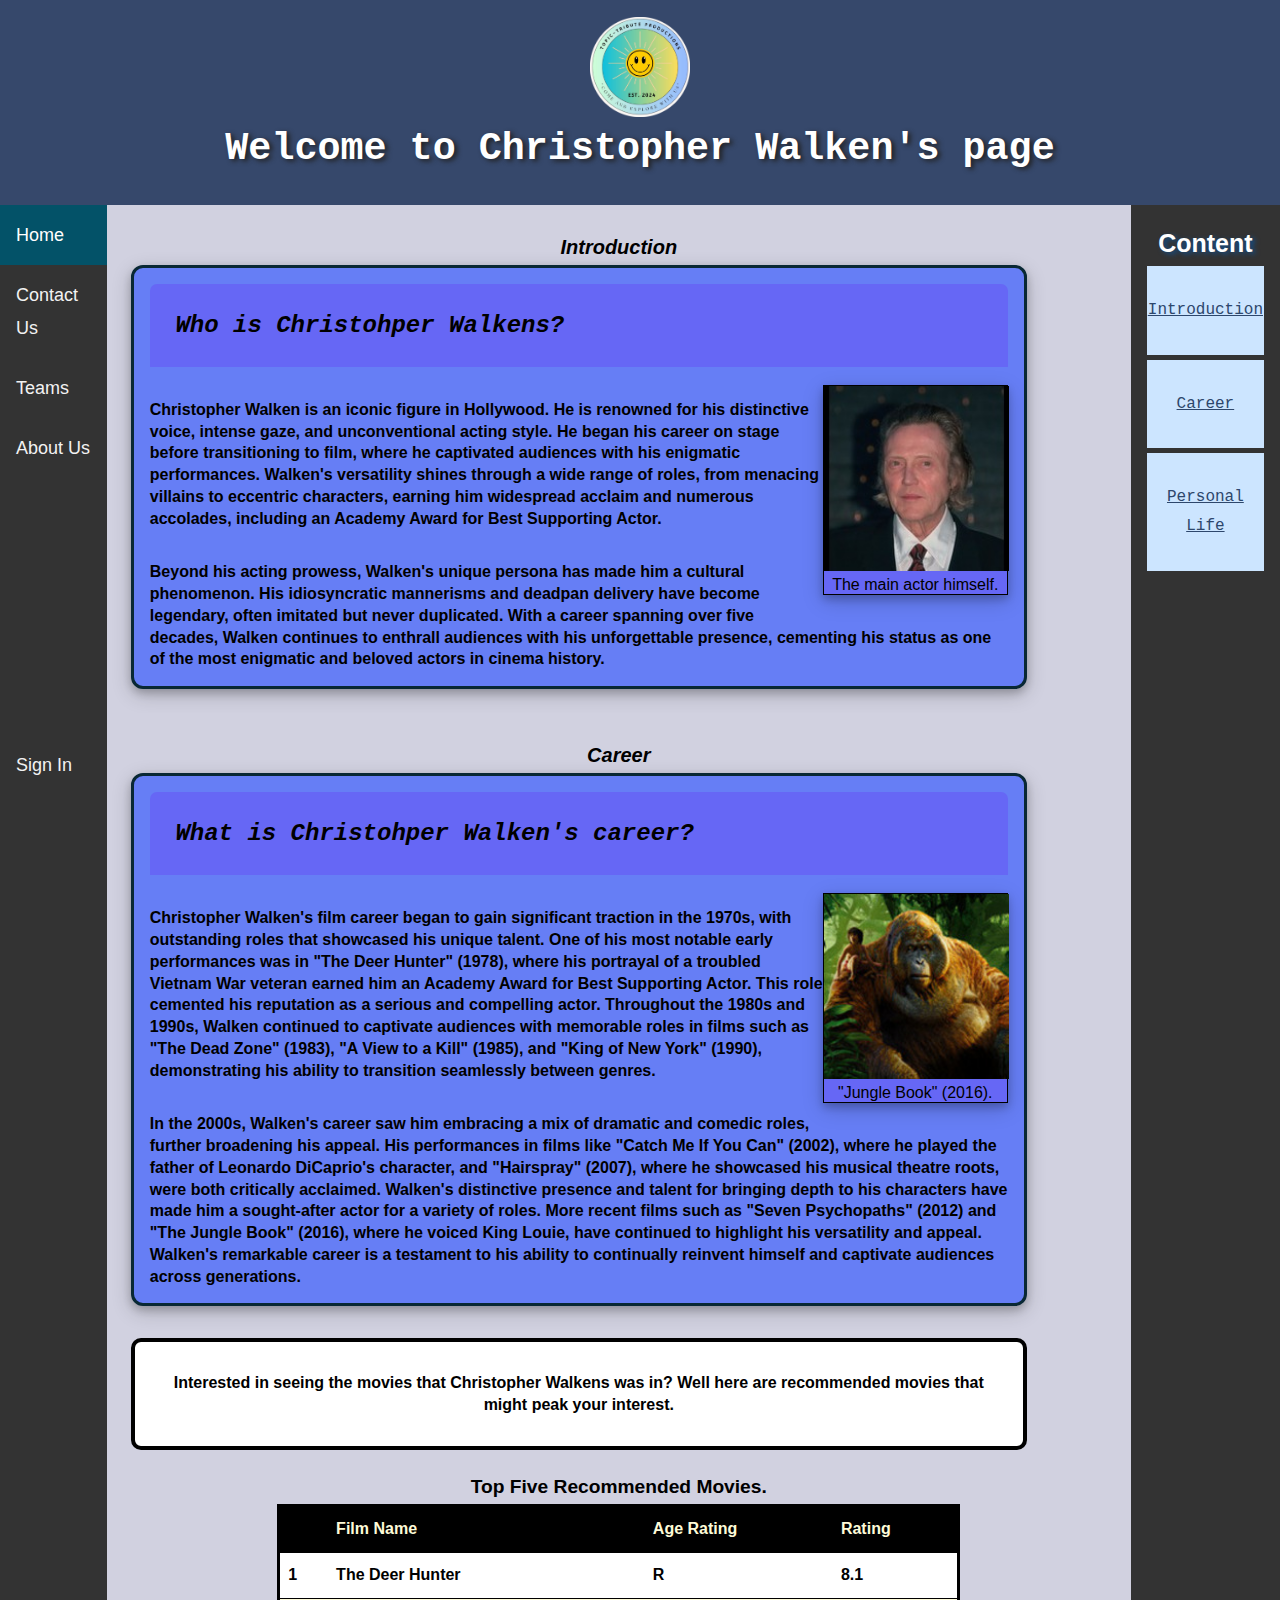
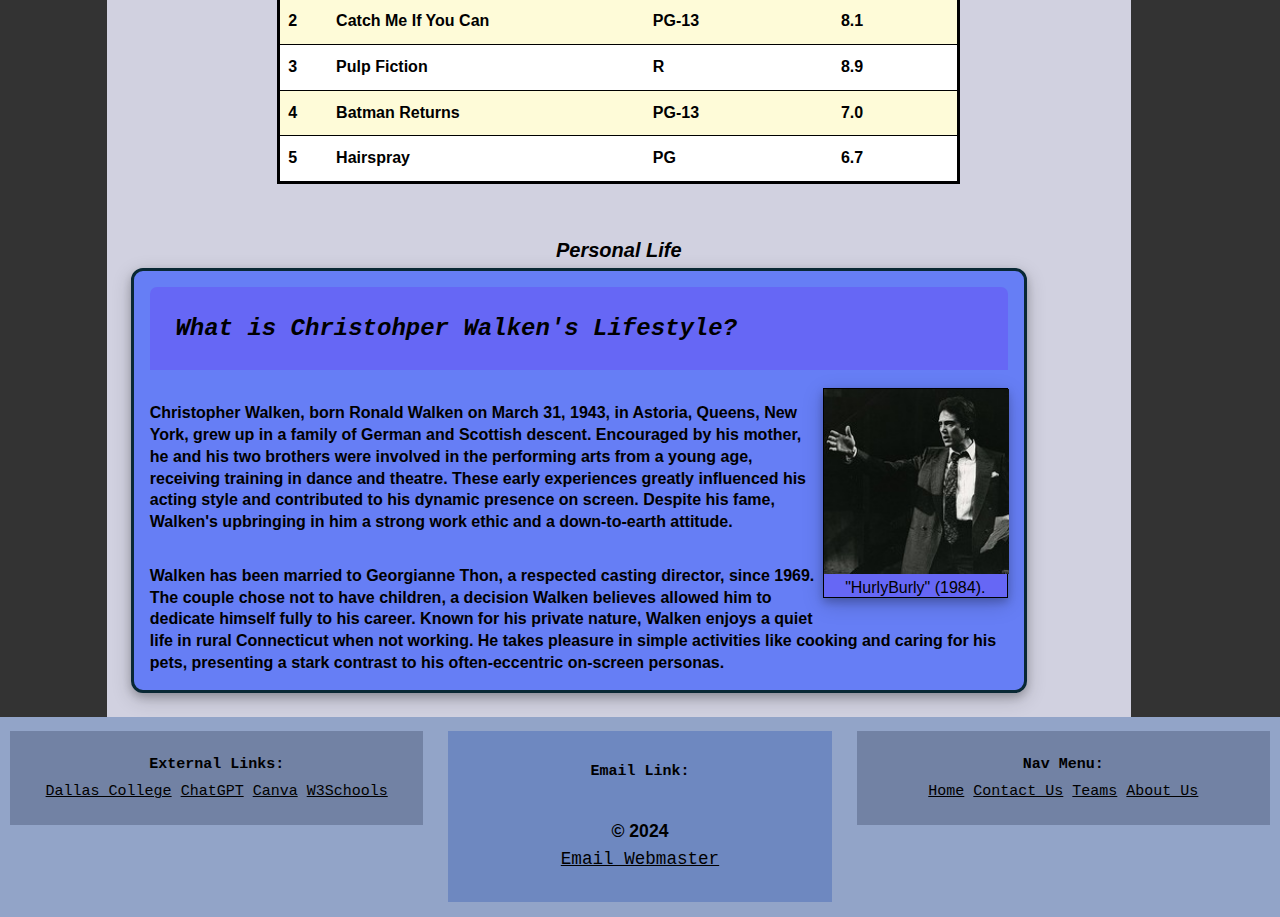
<file: index.html>
<!DOCTYPE html>
<html lang="en">

<head>
    <meta charset="UTF-8">
    <meta name="viewport" content="width=device-width, initial-scale=1.0">
    <title>Christopher Walken's Page</title>
    <link rel="stylesheet" href="css/style.css">
    <link rel="stylesheet" href="css/layout.css">
    <link rel="stylesheet" href="css/nav-menu.css">
    <link rel="apple-touch-icon" sizes="57x57" href="images/favicon/apple-icon-57x57.png">
    <link rel="apple-touch-icon" sizes="60x60" href="images/favicon/apple-icon-60x60.png">
    <link rel="apple-touch-icon" sizes="72x72" href="images/favicon/apple-icon-72x72.png">
    <link rel="apple-touch-icon" sizes="76x76" href="images/favicon/apple-icon-76x76.png">
    <link rel="apple-touch-icon" sizes="114x114" href="images/favicon/apple-icon-114x114.png">
    <link rel="apple-touch-icon" sizes="120x120" href="images/favicon/apple-icon-120x120.png">
    <link rel="apple-touch-icon" sizes="144x144" href="images/favicon/apple-icon-144x144.png">
    <link rel="apple-touch-icon" sizes="152x152" href="images/favicon/apple-icon-152x152.png">
    <link rel="apple-touch-icon" sizes="180x180" href="images/favicon/apple-icon-180x180.png">
    <link rel="icon" type="image/png" sizes="192x192" href="favicon/android-icon-192x192.png">
    <link rel="icon" type="image/png" sizes="32x32" href="images/favicon/favicon-32x32.png">
    <link rel="icon" type="image/png" sizes="96x96" href="images/favicon/favicon-96x96.png">
    <link rel="icon" type="image/png" sizes="16x16" href="images/favicon/favicon-16x16.png">
    <link rel="manifest" href="images/favicon/manifest.json">
    <meta name="msapplication-TileColor" content="#ffffff">
    <meta name="msapplication-TileImage" content="images/favicon/ms-icon-144x144.png">
    <meta name="theme-color" content="#ffffff">
</head>

<body class="grid-container">
    <header>
        <h1>Welcome to Christopher Walken's page</h1>
        <img src="images/Topic-Tribute-modified.png" alt="Website_Logo">
    </header>

    <nav class="topnav">
        <a class="active" href="index.html">Home</a>
        <a href="contact-us.html">Contact Us</a>
        <a href="team.html">Teams</a>
        <a href="about-us.html">About Us</a>
        <div class="sign-in">
            <a href="#">Sign In</a>
        </div>
    </nav>

    <aside>
        <h2 class="content">Content</h2>
        <ul class="contents-list">
        <li><a href="#Introduction">Introduction</a></li>
            <li><a href="#Career">Career</a></li>
            <li><a href="#Personal_Life">Personal Life</a></li>
        </ul>
    </aside>

    <main class="main">
        <section id="Introduction">
            <h3><em>Introduction</em></h3>
            <article>
                <h4><em>Who is Christohper Walkens?</em></h4>
                <figure class="thumbnail">
                    <a href="images/Christopher_Walken_Intro-lg.jpg" target="_blank"><img
                            src="images/Christopher_Walken_Intro-thumb.jpg" alt="Christopher_Walken_Intro"></a>
                    <figcaption>The main actor himself.</figcaption>
                </figure>
                <p>
                    Christopher Walken is an iconic figure in Hollywood. He is renowned for his distinctive voice,
                    intense
                    gaze, and unconventional acting style. He began his career on stage before transitioning to film,
                    where
                    he captivated audiences with his enigmatic performances. Walken's versatility shines through a wide
                    range of roles, from menacing villains to eccentric characters, earning him widespread acclaim and
                    numerous accolades, including an Academy Award for Best Supporting Actor.
                </p>
                <p>
                    Beyond his acting prowess, Walken's unique persona has made him a cultural phenomenon. His
                    idiosyncratic
                    mannerisms and deadpan delivery have become legendary, often imitated but never duplicated. With a
                    career spanning over five decades, Walken continues to enthrall audiences with his unforgettable
                    presence, cementing his status as one of the most enigmatic and beloved actors in cinema history.
                </p>
            </article>
        </section>

        <section id="Career">
            <h3><em>Career</em></h3>
            <article>
                <h4><em>What is Christohper Walken's career?</em></h4>
                <figure class="thumbnail">
                    <a href="images/Christopher_Walkens_JB_Film-lg.jpg" target="_blank"><img
                            src="images/Christopher_Walkens_JB_Film-thumb.jpg" alt="Christopher_Walken_Film"></a>
                    <figcaption>"Jungle Book" (2016).</figcaption>
                </figure>
                <p>
                    Christopher Walken's film career began to gain significant traction in the 1970s, with outstanding
                    roles
                    that showcased his unique talent. One of his most notable early performances was in "The Deer
                    Hunter"
                    (1978), where his portrayal of a troubled Vietnam War veteran earned him an Academy Award for Best
                    Supporting Actor. This role cemented his reputation as a serious and compelling actor. Throughout
                    the
                    1980s and 1990s, Walken continued to captivate audiences with memorable roles in films such as "The
                    Dead
                    Zone" (1983), "A View to a Kill" (1985), and "King of New York" (1990), demonstrating his ability to
                    transition seamlessly between genres.
                </p>
                <p>
                    In the 2000s, Walken's career saw him embracing a mix of dramatic and comedic roles, further
                    broadening
                    his appeal. His performances in films like "Catch Me If You Can" (2002), where he played the father
                    of
                    Leonardo DiCaprio's character, and "Hairspray" (2007), where he showcased his musical theatre roots,
                    were both critically acclaimed. Walken's distinctive presence and talent for bringing depth to his
                    characters have made him a sought-after actor for a variety of roles. More recent films such as
                    "Seven
                    Psychopaths" (2012) and "The Jungle Book" (2016), where he voiced King Louie, have continued to
                    highlight his versatility and appeal. Walken's remarkable career is a testament to his ability to
                    continually reinvent himself and captivate audiences across generations.
                </p>
            </article>

            <p class="tp">Interested in seeing the movies that Christopher Walkens was in? Well here are recommended
                movies that might peak your interest.</p>
            <table>
                <caption>Top Five Recommended Movies.</caption>
                <thead>
                    <tr>
                        <td>&nbsp;</td>
                        <th scope="col" abbr="Film Name" id="col1">Film Name</th>
                        <th scope="col" abbr="Age Rating" id="col2">Age Rating</th>
                        <th scope="col" abbr="Rating" id="col3">Rating</th>
                    </tr>
                </thead>
                <tbody>
                    <tr>
                        <th scope="row">1</th>
                        <td headers="col1">The Deer Hunter</td>
                        <td headers="col2">R</td>
                        <td headers="col3">8.1</td>
                    </tr>
                    <tr>
                        <th scope="row">2</th>
                        <td headers="col1">Catch Me If You Can</td>
                        <td headers="col2">PG-13</td>
                        <td headers="col3">8.1</td>
                    </tr>
                    <tr>
                        <th scope="row">3</th>
                        <td headers="col1">Pulp Fiction</td>
                        <td headers="col2">R</td>
                        <td headers="col3">8.9</td>
                    </tr>
                    <tr>
                        <th scope="row">4</th>
                        <td headers="col1">Batman Returns</td>
                        <td headers="col2">PG-13</td>
                        <td headers="col3">7.0</td>
                    </tr>
                    <tr>
                        <th scope="row">5</th>
                        <td headers="col1">Hairspray</td>
                        <td headers="col2">PG</td>
                        <td headers="col3">6.7</td>
                    </tr>
                </tbody>
            </table>
        </section>

        <section id="Personal_Life">
            <h3><em>Personal Life</em></h3>
            <article>
                <h4><em>What is Christohper Walken's Lifestyle?</em></h4>
                <figure class="thumbnail">
                    <a href="images/Christopher_Walken_Stageplay-lg.jpg" target="_blank"><img
                            src="images/Christopher_Walken_Stageplay-thumb.jpg" alt="Christopher_Walken_Stageplay"></a>
                    <figcaption>"HurlyBurly" (1984).</figcaption>
                </figure>
                <p>
                    Christopher Walken, born Ronald Walken on March 31, 1943, in Astoria, Queens, New York, grew up in a
                    family of German and Scottish descent. Encouraged by his mother, he and his two brothers were
                    involved
                    in the performing arts from a young age, receiving training in dance and theatre. These early
                    experiences greatly influenced his acting style and contributed to his dynamic presence on screen.
                    Despite his fame, Walken's upbringing in him a strong work ethic and a down-to-earth attitude.
                </p>
                <p>
                    Walken has been married to Georgianne Thon, a respected casting director, since 1969. The couple
                    chose
                    not to have children, a decision Walken believes allowed him to dedicate himself fully to his
                    career.
                    Known for his private nature, Walken enjoys a quiet life in rural Connecticut when not working. He
                    takes
                    pleasure in simple activities like cooking and caring for his pets, presenting a stark contrast to
                    his
                    often-eccentric on-screen personas.
                </p>
            </article>
        </section>
    </main>

    <footer class="footer-grid">
        <section class="gridfoot-column"> 
            <h5>External Links:</h5>
            <a href="https://www.dallascollege.edu/about/nlc/pages/default.aspx">Dallas College</a>
            <a href="https://openai.com/chatgpt/">ChatGPT</a>
            <a href="https://www.canva.com/">Canva</a>
            <a href="https://www.w3schools.com/">W3Schools</a>
        </section>
        <section class="gridfoot-center" >
            <h5>Email Link:</h5>
            <p><strong>&copy; 2024 </strong></p>
            <a href="mailto:e3659260@student.dcccd.edu">Email Webmaster</a>
        </section>
        <section class="gridfoot-column">
            <h5>Nav Menu:</h5>
            <a href="index.html">Home</a>
            <a href="contact-us.html">Contact Us</a>
            <a href="team.html">Teams</a>
            <a href="about-us.html">About Us</a>
        </section>
    </footer>
</body>
</html>
</file>
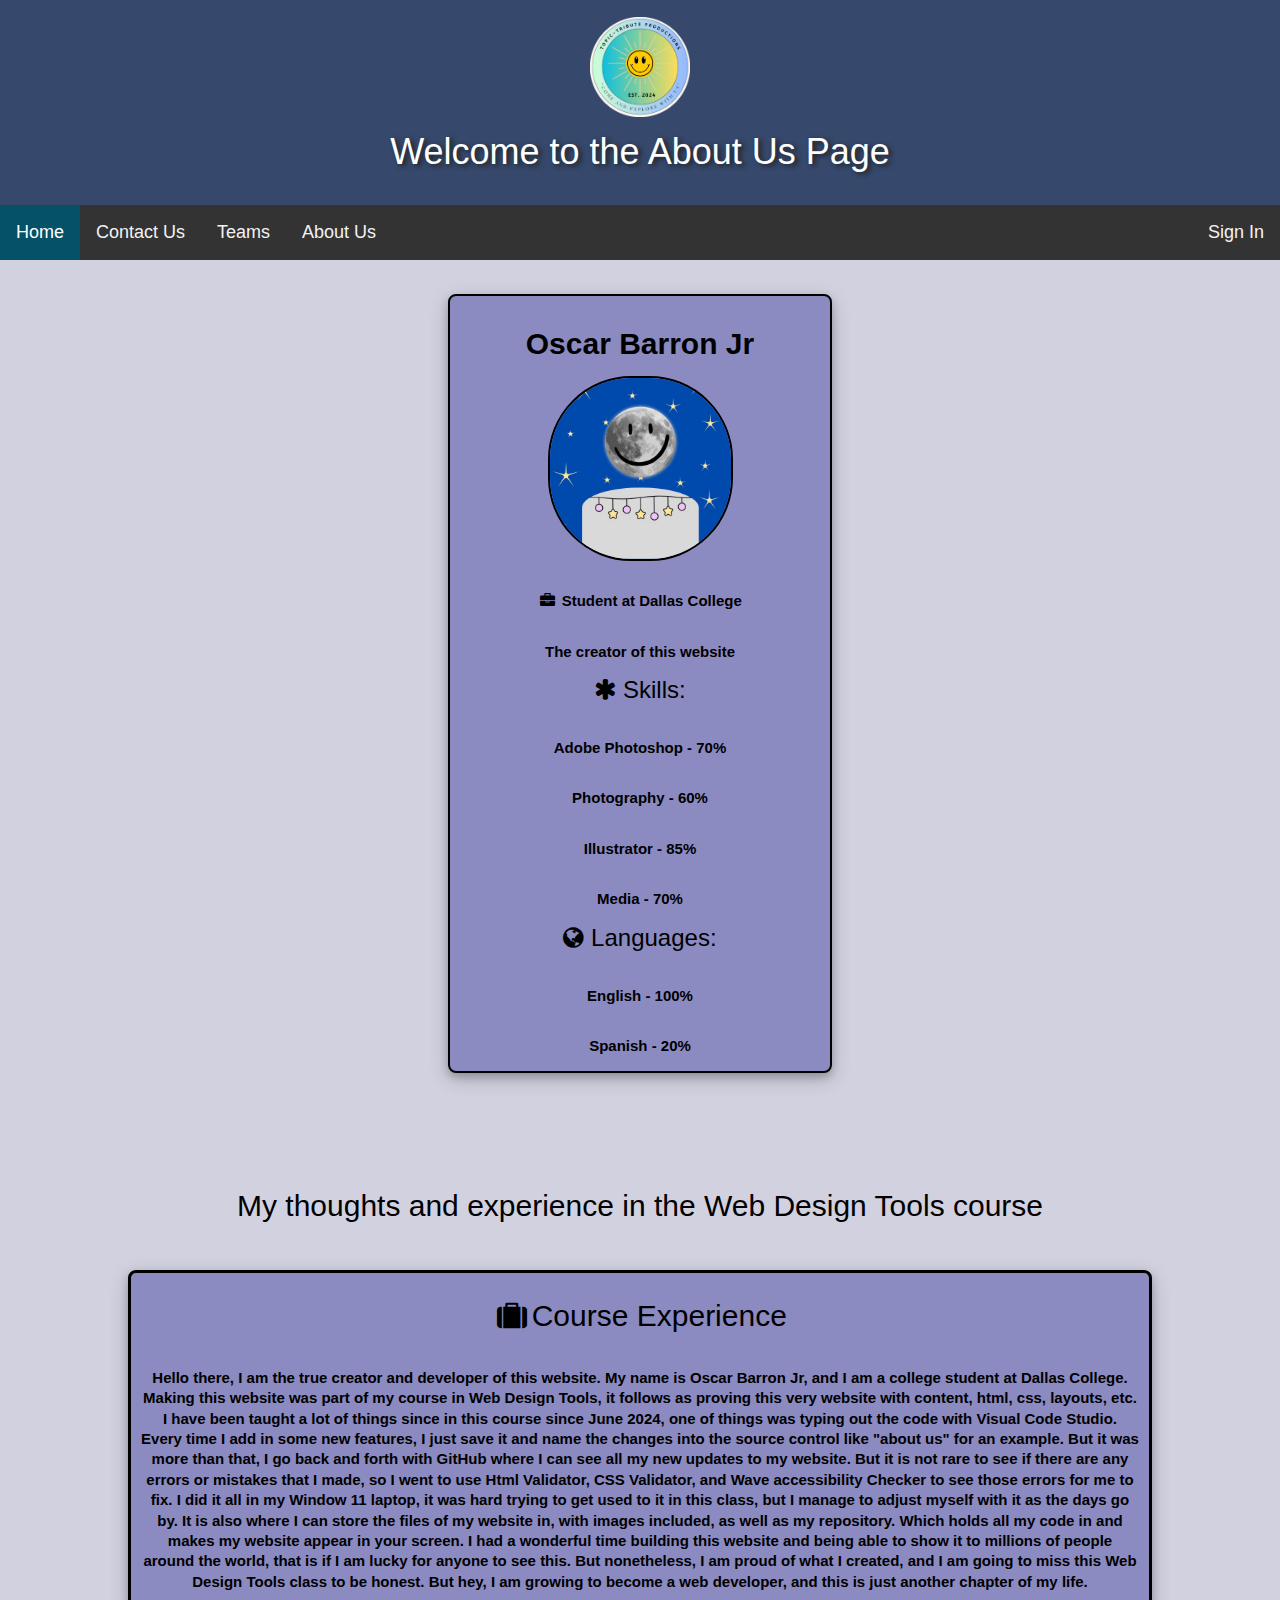
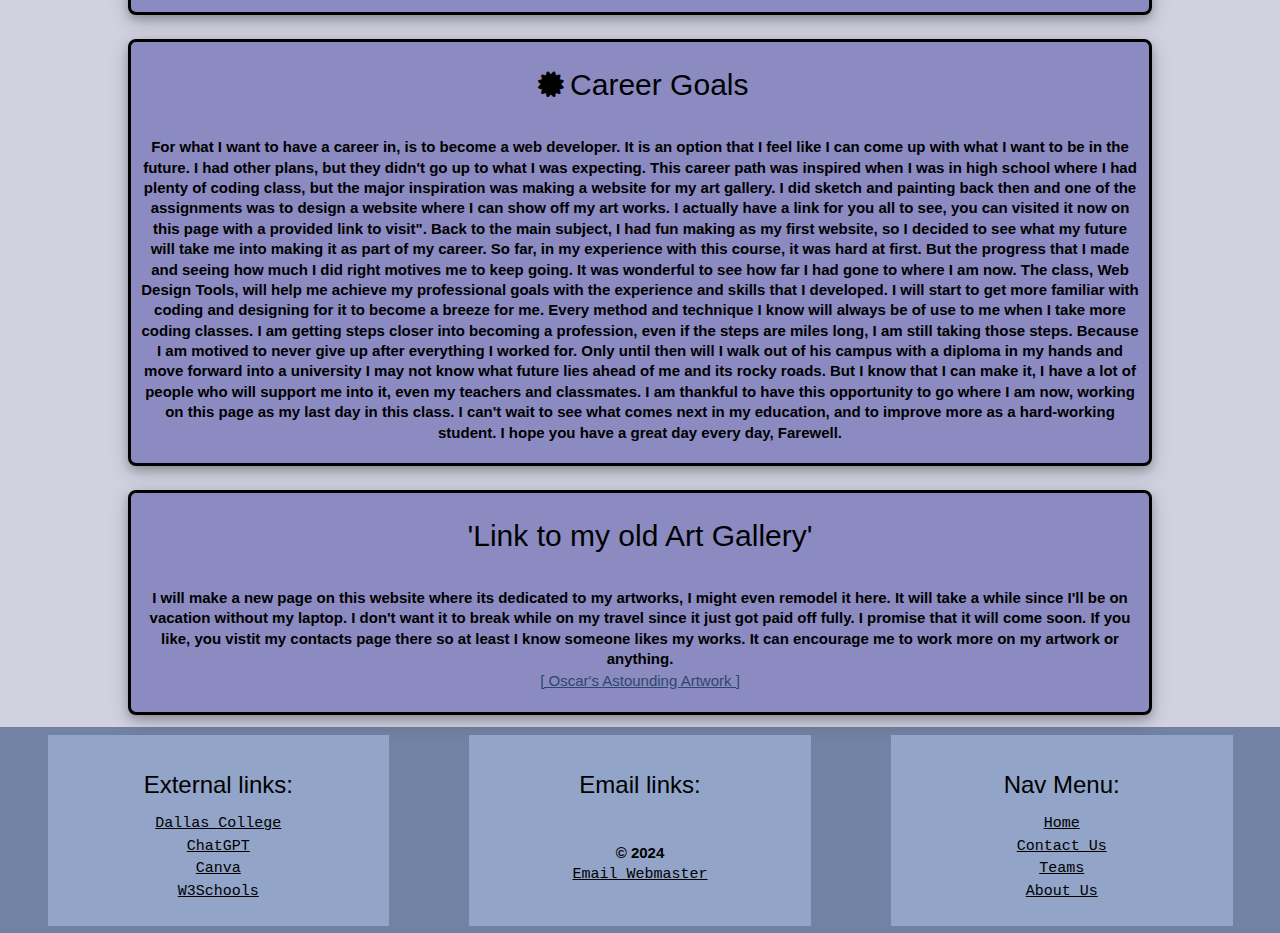
<file: about-us.html>
<!DOCTYPE html>  
<html lang="en">  
<head>  
<meta charset="UTF-8">  
<meta name="viewport" content="width=device-width, initial-scale=1.0">  
<title>About Us Page</title>  
<link rel="stylesheet" href="css/style.css">  
<link rel="stylesheet" href="css/layout.css">  
<link rel="stylesheet" href="css/nav-menu.css"> 
<link rel="stylesheet" href="https://www.w3schools.com/w3css/4/w3.css">  
<link rel='stylesheet' href='https://fonts.googleapis.com/css?family=Roboto'> 
<link rel="stylesheet" href="https://cdnjs.cloudflare.com/ajax/libs/font-awesome/4.7.0/css/font-awesome.min.css">  
<link rel="apple-touch-icon" sizes="57x57" href="images/favicon/apple-icon-57x57.png">  
<link rel="apple-touch-icon" sizes="60x60" href="images/favicon/apple-icon-60x60.png">  
<link rel="apple-touch-icon" sizes="72x72" href="images/favicon/apple-icon-72x72.png">  
<link rel="apple-touch-icon" sizes="76x76" href="images/favicon/apple-icon-76x76.png">  
<link rel="apple-touch-icon" sizes="114x114" href="images/favicon/apple-icon-114x114.png">  
<link rel="apple-touch-icon" sizes="120x120" href="images/favicon/apple-icon-120x120.png">  
<link rel="apple-touch-icon" sizes="144x144" href="images/favicon/apple-icon-144x144.png">  
<link rel="apple-touch-icon" sizes="152x152" href="images/favicon/apple-icon-152x152.png">  
<link rel="apple-touch-icon" sizes="180x180" href="images/favicon/apple-icon-180x180.png">  
<link rel="icon" type="image/png" sizes="192x192"  href="favicon/android-icon-192x192.png">  
<link rel="icon" type="image/png" sizes="32x32" href="images/favicon/favicon-32x32.png">  
<link rel="icon" type="image/png" sizes="96x96" href="images/favicon/favicon-96x96.png">  
<link rel="icon" type="image/png" sizes="16x16" href="images/favicon/favicon-16x16.png">  
<link rel="manifest" href="images/favicon/manifest.json">  
<meta name="msapplication-TileColor" content="#ffffff">  
<meta name="msapplication-TileImage" content="images/favicon/ms-icon-144x144.png">  
<meta name="theme-color" content="#ffffff">  
</head>  
<body>   

<header class="header">   
 <h1>Welcome to the About Us Page</h1>   
 <img src="images/Topic-Tribute-modified.png" alt="Website_Logo">   
</header>  

<nav class="sec-topnav">   
 <a class="active" href="index.html">Home</a>   
 <a href="contact-us.html">Contact Us</a>   
 <a href="team.html">Teams</a>   
 <a href="about-us.html">About Us</a>   
 <div class="sec-sign-in">   
 <a href="#">Sign In</a>   
 </div>       
</nav>   

<main class="secmain">
    <section class="team-gallery">
        <figure class="team-member about-me">
            <h2>Oscar Barron Jr</h2>
            <img src="images/au-user-profile.jpg" alt="UserProfile">
            <figcaption>
                <p><i class="fa fa-briefcase fa-fw"></i> Student at Dallas College</p>  
                <p>The creator of this website</p>
                <h3><i class="fa fa-asterisk icon"></i> Skills:</h3>  
                <p>Adobe Photoshop - 70%</p>  
                <p>Photography - 60%</p>  
                <p>Illustrator - 85%</p>  
                <p>Media - 70%</p>  
                <h3><i class="fa fa-globe icon"></i> Languages:</h3>  
                <p>English - 100%</p>  
                <p>Spanish - 20%</p>  
            </figcaption>
        </figure>
    </section>
    <section class="w3-container">
    <div class="header-container">    
    <h2>My thoughts and experience in the Web Design Tools course</h2> 
    </div>   
    <section class="about-column"> 
          <h2><i class="fa fa-suitcase fa-fw"></i>Course Experience</h2>  
            <p> 
              Hello there, I am the true creator and developer of this website. My name is Oscar Barron Jr, and I am a college student at Dallas College.  
              Making this website was part of my course in Web Design Tools, it follows as proving this very website with content, html, css, layouts, etc.   
              I have been taught a lot of things since in this course since June 2024, one of things was typing out the code with Visual Code Studio.   
              Every time I add in some new features, I just save it and name the changes into the source control like "about us" for an example.  
              But it was more than that, I go back and forth with GitHub where I can see all my new updates to my website.   
              But it is not rare to see if there are any errors or mistakes that I made, so I went to use Html Validator, CSS Validator, and Wave accessibility Checker to see those errors for me to fix.  
              I did it all in my Window 11 laptop, it was hard trying to get used to it in this class, but I manage to adjust myself with it as the days go by. It is also where I can store the files of my website in, with images included, as well as my repository.  
              Which holds all my code in and makes my website appear in your screen. I had a wonderful time building this website and being able to show it to millions of people around the world, that is if I am lucky for anyone to see this.   
              But nonetheless, I am proud of what I created, and I am going to miss this Web Design Tools class to be honest. But hey, I am growing to become a web developer, and this is just another chapter of my life.  
            </p>  
        </section>  
        <section class="about-column"> 
              <h2><i class="fa fa-certificate fa-fw"></i>Career Goals</h2>  
                <p>  
                 For what I want to have a career in, is to become a web developer. It is an option that I feel like I can come up with what I want to be in the future. I had other plans, but they didn't go up to what I was expecting.  
                 This career path was inspired when I was in high school where I had plenty of coding class, but the major inspiration was making a website for my art gallery. I did sketch and painting back then and one of the assignments was to design a website where I can show off my art works.  
                 I actually have a link for you all to see, you can visited it now on this page with a provided link to visit". Back to the main subject, I had fun making as my first website, so I decided to see what my future will take me into making it as part of my career.  
                 So far, in my experience with this course, it was hard at first. But the progress that I made and seeing how much I did right motives me to keep going. It was wonderful to see how far I had gone to where I am now.   
                 The class, Web Design Tools, will help me achieve my professional goals with the experience and skills that I developed. I will start to get more familiar with coding and designing for it to become a breeze for me. Every method and technique I know will always be of use to me when I take more coding classes.  
                 I am getting steps closer into becoming a profession, even if the steps are miles long, I am still taking those steps. Because I am motived to never give up after everything I worked for. Only until then will I walk out of his campus with a diploma in my hands and move forward into a university  
                 I may not know what future lies ahead of me and its rocky roads. But I know that I can make it, I have a lot of people who will support me into it, even my teachers and classmates. I am thankful to have this opportunity to go where I am now, working on this page as my last day in this class.  
                 I can't wait to see what comes next in my education, and to improve more as a hard-working student. I hope you have a great day every day, Farewell.        
                </p> 
        </section>  
        <section class="about-column"> 
            <h2>'Link to my old Art Gallery'</h2>  
            <p>  
               I will make a new page on this website where its dedicated to my artworks, I might even remodel it here. It will take a while since I'll be on vacation without my laptop. I don't want it to break while on my travel since it just got paid off fully.
               I promise that it will come soon. If you like, you vistit my contacts page there so at least I know someone likes my works. It can encourage me to work more on my artwork or anything. 
            </p> 
            <a href="https://oscarbarronjr8.wixsite.com/mysite/resume">[ Oscar's Astounding Artwork ]</a>
        </section>    
        </section> 
</main>   
<footer class="footer-container">
    <section class="flexfoot-column">
        <h3>External links:</h3>
        <a href="https://www.dallascollege.edu/about/nlc/pages/default.aspx">Dallas College</a>
        <a href="https://openai.com/chatgpt/">ChatGPT</a>
        <a href="https://www.canva.com/">Canva</a>
        <a href="https://www.w3schools.com/">W3Schools</a>
    </section>
    <section class="flexfoot-column">
        <h3>Email links:</h3>
        <p><strong>&copy; 2024 </strong></p>
        <a href="mailto:e3659260@student.dcccd.edu">Email Webmaster</a>
    </section>
    <section class="flexfoot-column">
        <h3>Nav Menu:</h3>
        <a href="index.html">Home</a>
        <a href="contact-us.html">Contact Us</a>
        <a href="team.html">Teams</a>
        <a href="about-us.html">About Us</a>
    </section>

</footer> 
</body>       
</html>
</file>
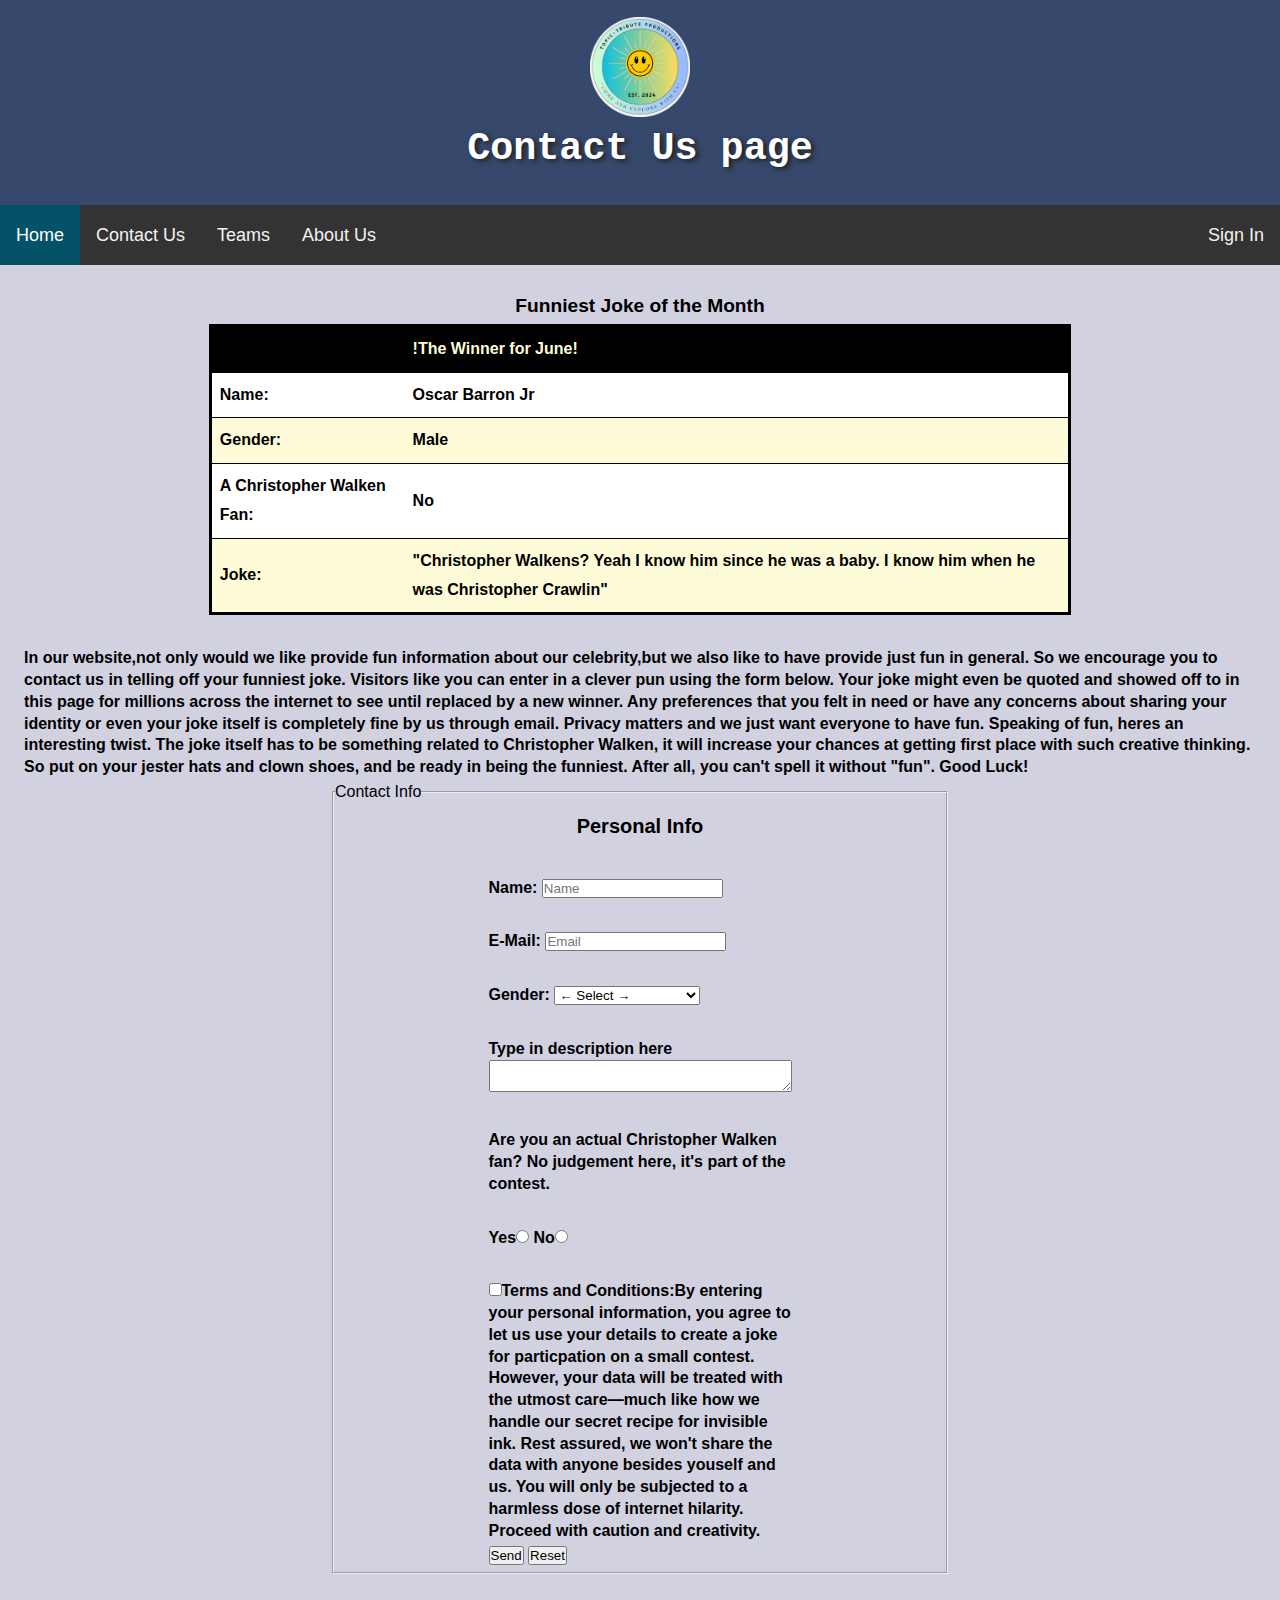
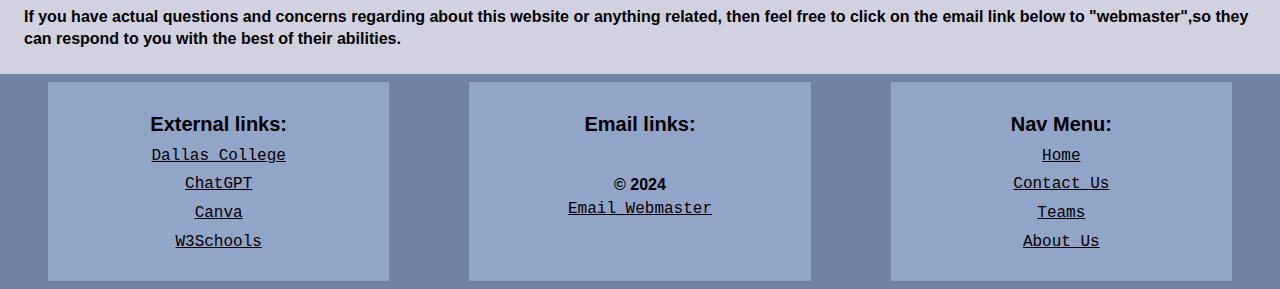
<file: contact-us.html>
<!DOCTYPE html>
<html lang="en">
<head>
<meta charset="UTF-8">
<meta name="viewport" content="width=device-width, initial-scale=1.0">
<title>Contact Us Page</title>
<link rel="stylesheet" href="css/style.css">
<link rel="stylesheet" href="css/layout.css">
<link rel="stylesheet" href="css/nav-menu.css">
<link rel="apple-touch-icon" sizes="57x57" href="images/favicon/apple-icon-57x57.png">
<link rel="apple-touch-icon" sizes="60x60" href="images/favicon/apple-icon-60x60.png">
<link rel="apple-touch-icon" sizes="72x72" href="images/favicon/apple-icon-72x72.png">
<link rel="apple-touch-icon" sizes="76x76" href="images/favicon/apple-icon-76x76.png">
<link rel="apple-touch-icon" sizes="114x114" href="images/favicon/apple-icon-114x114.png">
<link rel="apple-touch-icon" sizes="120x120" href="images/favicon/apple-icon-120x120.png">
<link rel="apple-touch-icon" sizes="144x144" href="images/favicon/apple-icon-144x144.png">
<link rel="apple-touch-icon" sizes="152x152" href="images/favicon/apple-icon-152x152.png">
<link rel="apple-touch-icon" sizes="180x180" href="images/favicon/apple-icon-180x180.png">
<link rel="icon" type="image/png" sizes="192x192"  href="favicon/android-icon-192x192.png">
<link rel="icon" type="image/png" sizes="32x32" href="images/favicon/favicon-32x32.png">
<link rel="icon" type="image/png" sizes="96x96" href="images/favicon/favicon-96x96.png">
<link rel="icon" type="image/png" sizes="16x16" href="images/favicon/favicon-16x16.png">
<link rel="manifest" href="images/favicon/manifest.json">
<meta name="msapplication-TileColor" content="#ffffff">
<meta name="msapplication-TileImage" content="images/favicon/ms-icon-144x144.png">
<meta name="theme-color" content="#ffffff">
</head>

<body>
    <header class="header">
     <h1>Contact Us page</h1>
     <img src="images/Topic-Tribute-modified.png" alt="Website_Logo">
    </header>

    <nav class="sec-topnav">
         <a class="active" href="index.html">Home</a>
         <a href="contact-us.html">Contact Us</a>
         <a href="team.html">Teams</a>
         <a href="about-us.html">About Us</a>
         <a class="sec-sign-in" href="#">Sign In</a>
    </nav>

    <main class="secmain">
     <section>
        <table>
            <caption>Funniest Joke of the Month</caption>
               <thead>
                   <tr>
                    <td>&nbsp;</td>
                    <th scope="col" abbr="Winner" id="col1">!The Winner for June!</th>
                   </tr>
               </thead>
               <tbody>
                   <tr>
                       <th scope="row">Name:</th>
                       <td headers="col1">Oscar Barron Jr</td>
                   </tr>
                   <tr>
                       <th scope="row">Gender:</th>
                       <td headers="col1">Male</td>
                   </tr>
                   <tr>
                       <th scope="row">A Christopher Walken Fan:</th>
                       <td headers="col1">No</td>
                   </tr>
                   <tr>
                       <th scope="row">Joke:</th>
                       <td headers="col1">"Christopher Walkens? Yeah I know him since he was a baby. I know him when he was Christopher Crawlin"</td>
                   </tr>
               </tbody>
        </table>
        <p>
         In our website,not only would we like provide fun information about our celebrity,but we also like to have provide just fun in general. So we encourage you to contact us in telling off your funniest joke. Visitors like you can enter in a clever pun using the form below. 
         Your joke might even be quoted and showed off to in this page for millions across the internet to see until replaced by a new winner. Any preferences that you felt in need or have any concerns about sharing your identity or even your joke itself is completely fine by us through email. 
         Privacy matters and we just want everyone to have fun. Speaking of fun, heres an interesting twist. The joke itself has to be something related to Christopher Walken, it will increase your chances at getting first place with such creative thinking. So put on your jester hats and clown shoes, and be ready in being the funniest. 
         After all, you can't spell it without "fun". Good Luck!  
        </p>  
        <fieldset class="form">
          <legend>Contact Info</legend>
          <h2 class="conhead">Personal Info</h2>  
        <form id="jokeForm" action="success.html" method="get" class="form">    
            <p> 
            <label title="Enter your full name.">Name: <input type="text" name="Name" placeholder="Name"></label>
            </p>
            <p>
            <label title="Enter your email address.">E-Mail: <input type="text" name="Email" placeholder="Email"></label>
            </p>
            <p>
                <label for="genderSelect" title="Select your gender.">Gender:</label>
                <select id="genderSelect" name="GenderID">
                    <option value="">&larr;&nbsp;Select&nbsp;&rarr;</option>
                    <option value="1">Male</option>
                    <option value="2">Female</option>
                    <option value="3">Transgender Male</option>
                    <option value="4">Transgender Female</option>
                    <option value="5">Nonbinary</option>
                    <option value="6">Genderfluid</option>
                    <option value="7">Other</option>
                </select>
            </p>     
         <p> 
         <label for="message">Type in description here</label>
         <textarea id="message" name="message"></textarea> 
         </p>
         <p>
         Are you an actual Christopher Walken fan? No judgement here, it's part of the contest. 
         </p>

         <p>
         <label title="A walker fan">Yes<input type="radio" name="request"></label>
         <label title="Not a walker fan">No<input type="radio" name="request"></label>
         </p>

         <p>  
          <label title="Select to be contacted."><input type="checkbox" name="contact me">Terms and Conditions:By entering your personal information, you agree to let us use your details to create a joke for particpation on a small contest. 
            However, your data will be treated with the utmost care—much like how we handle our secret recipe for invisible ink. 
            Rest assured, we won't share the data with anyone besides youself and us. You will only be subjected to a harmless dose of internet hilarity. Proceed with caution and creativity.
          </label>
         </p>

         <input type="submit" name="submit" value="Send">
         <input type="reset" name="reset" value="Reset">   
        </form>
        </fieldset>  
        <p>
        If you have actual questions and concerns regarding about this website or anything related, then feel free to click on the email link below to "webmaster",so they can respond to you with the best of their abilities.  
        </p>
    </section>    
    </main>   
    <footer class="footer-container">
        <section class="flexfoot-column">
            <h3>External links:</h3>
            <a href="https://www.dallascollege.edu/about/nlc/pages/default.aspx">Dallas College</a>
            <a href="https://openai.com/chatgpt/">ChatGPT</a>
            <a href="https://www.canva.com/">Canva</a>
            <a href="https://www.w3schools.com/">W3Schools</a>
        </section>
        <section class="flexfoot-column">
            <h3>Email links:</h3>
            <p><strong>&copy; 2024 </strong></p>
            <a href="mailto:e3659260@student.dcccd.edu">Email Webmaster</a>
        </section>
        <section class="flexfoot-column">
            <h3>Nav Menu:</h3>
            <a href="index.html">Home</a>
            <a href="contact-us.html">Contact Us</a>
            <a href="team.html">Teams</a>
            <a href="about-us.html">About Us</a>
        </section>
    </footer> 
 </body>       
</html>
</file>
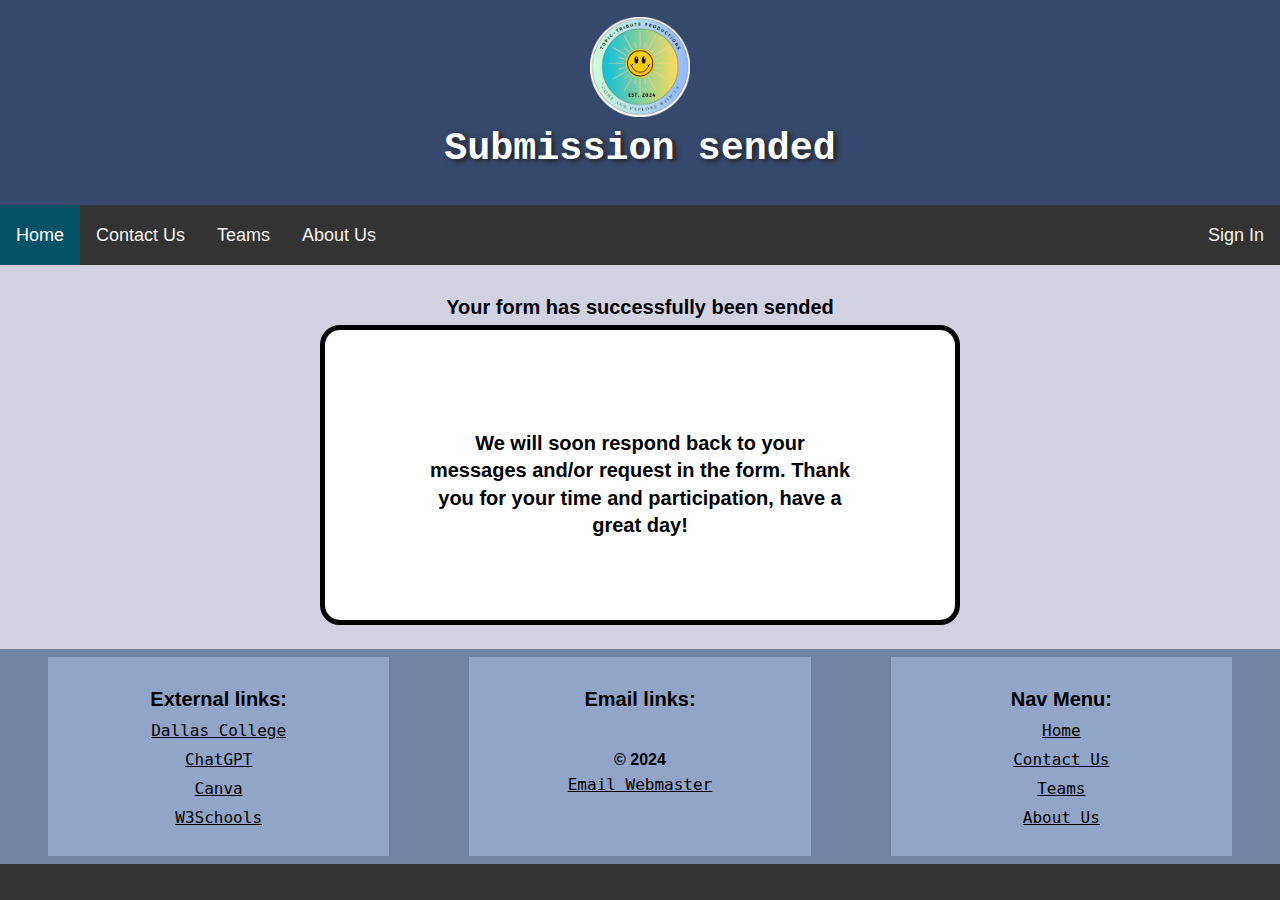
<file: success.html>
<!DOCTYPE html>
<html lang="en">

<head>
<meta charset="UTF-8">
<meta name="viewport" content="width=device-width, initial-scale=1.0">
<title>Success Page</title>
<link rel="stylesheet" href="css/style.css">
<link rel="stylesheet" href="css/nav-menu.css">
<link rel="stylesheet" href="css/layout.css">
<link rel="apple-touch-icon" sizes="57x57" href="images/favicon/apple-icon-57x57.png">
<link rel="apple-touch-icon" sizes="60x60" href="images/favicon/apple-icon-60x60.png">
<link rel="apple-touch-icon" sizes="72x72" href="images/favicon/apple-icon-72x72.png">
<link rel="apple-touch-icon" sizes="76x76" href="images/favicon/apple-icon-76x76.png">
<link rel="apple-touch-icon" sizes="114x114" href="images/favicon/apple-icon-114x114.png">
<link rel="apple-touch-icon" sizes="120x120" href="images/favicon/apple-icon-120x120.png">
<link rel="apple-touch-icon" sizes="144x144" href="images/favicon/apple-icon-144x144.png">
<link rel="apple-touch-icon" sizes="152x152" href="images/favicon/apple-icon-152x152.png">
<link rel="apple-touch-icon" sizes="180x180" href="images/favicon/apple-icon-180x180.png">
<link rel="icon" type="image/png" sizes="192x192"  href="favicon/android-icon-192x192.png">
<link rel="icon" type="image/png" sizes="32x32" href="images/favicon/favicon-32x32.png">
<link rel="icon" type="image/png" sizes="96x96" href="images/favicon/favicon-96x96.png">
<link rel="icon" type="image/png" sizes="16x16" href="images/favicon/favicon-16x16.png">
<link rel="manifest" href="images/favicon/manifest.json">
<meta name="msapplication-TileColor" content="#ffffff">
<meta name="msapplication-TileImage" content="images/favicon/ms-icon-144x144.png">
<meta name="theme-color" content="#ffffff">
</head>

<body>
<header class="header">
 <h1>Submission sended</h1>
 <img src="images/Topic-Tribute-modified.png" alt="Website_Logo">
</header>

<nav class="sec-topnav">
      <a class="active" href="index.html">Home</a>
      <a href="contact-us.html">Contact Us</a>
      <a href="team.html">Teams</a>
      <a href="about-us.html">About Us</a>
   <div class="sec-sign-in">
    <a href="#">Sign In</a>
   </div>    
</nav>

<main class="secmain">
    <section class="subhead">
    <h2>Your form has successfully been sended</h2>
      <p class="subbox">We will soon respond back to your messages and/or request in the form. Thank you for your time and participation, have a great day!</p>
    </section>
</main>
    
<footer class="footer-container">
  <section class="flexfoot-column">
      <h3>External links:</h3>
      <a href="https://www.dallascollege.edu/about/nlc/pages/default.aspx">Dallas College</a>
      <a href="https://openai.com/chatgpt/">ChatGPT</a>
      <a href="https://www.canva.com/">Canva</a>
      <a href="https://www.w3schools.com/">W3Schools</a>
  </section>
  <section class="flexfoot-column">
      <h3>Email links:</h3>
      <p><strong>&copy; 2024 </strong></p>
      <a href="mailto:e3659260@student.dcccd.edu">Email Webmaster</a>
  </section>
  <section class="flexfoot-column">
      <h3>Nav Menu:</h3>
      <a href="index.html">Home</a>
      <a href="contact-us.html">Contact Us</a>
      <a href="team.html">Teams</a>
      <a href="about-us.html">About Us</a>
  </section>
</footer> 
</body>       
</html>
</file>
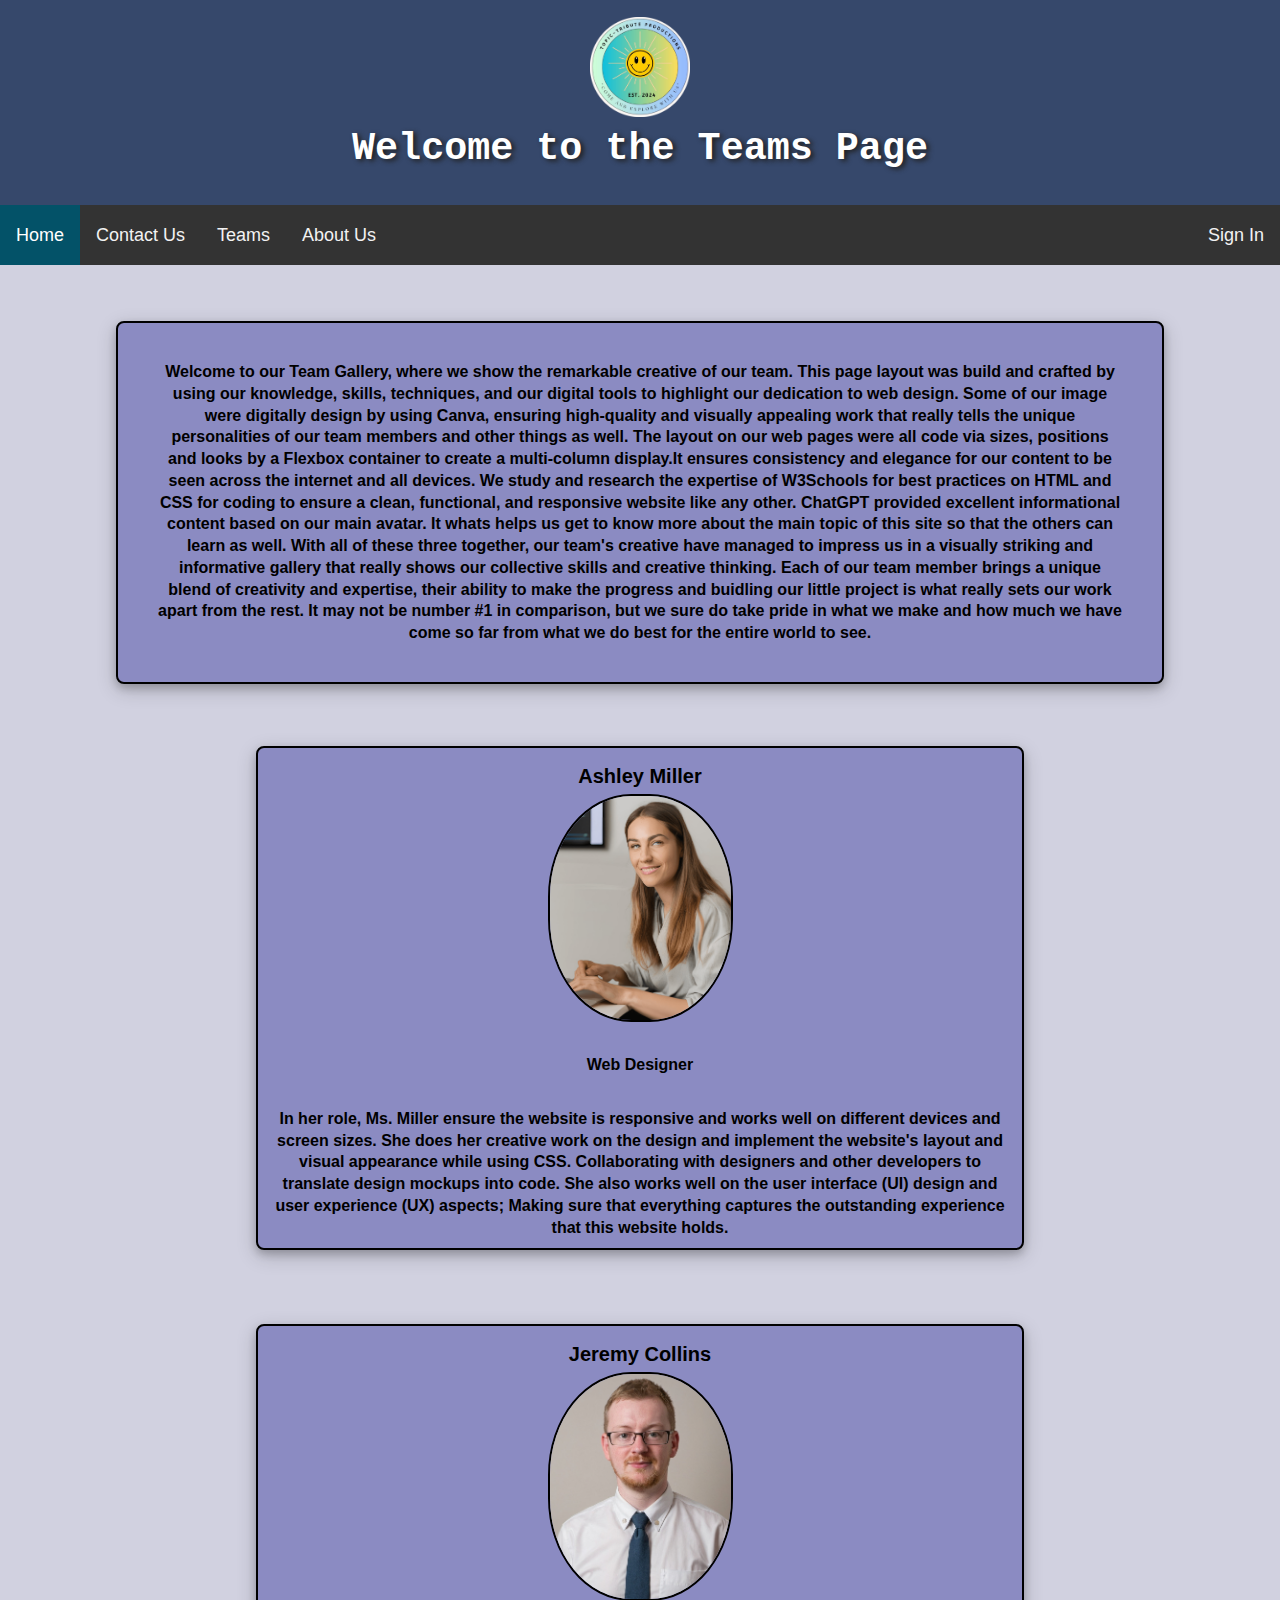
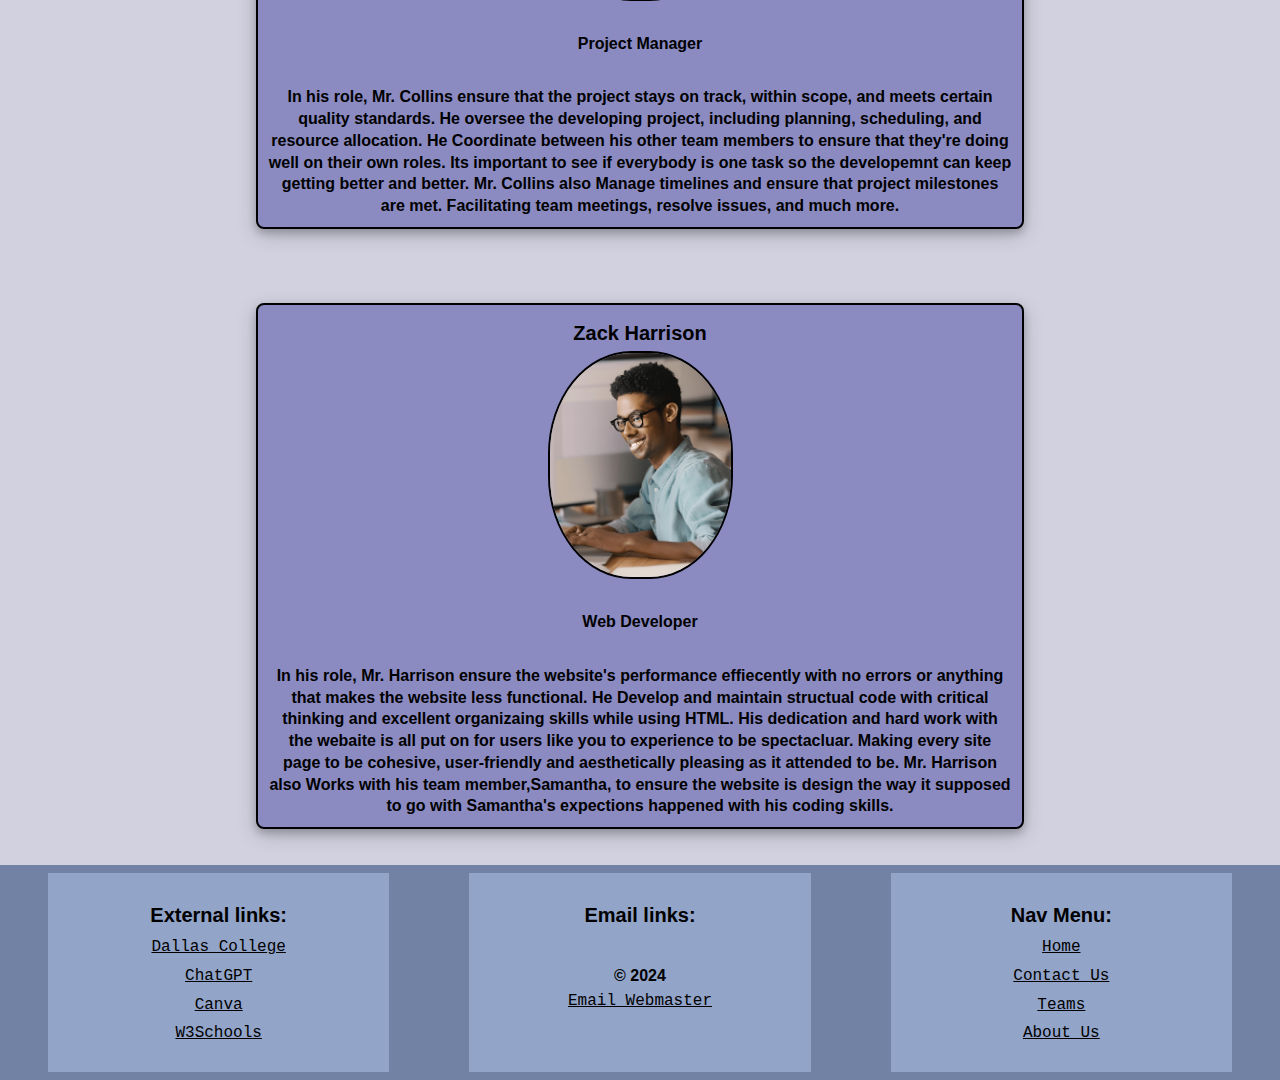
<file: team.html>
<!DOCTYPE html>
<html lang="en">
<head>
<meta charset="UTF-8">
<meta name="viewport" content="width=device-width, initial-scale=1.0">
<title>Teams Page</title>
<link rel="stylesheet" href="css/style.css">
<link rel="stylesheet" href="css/layout.css">
<link rel="stylesheet" href="css/nav-menu.css">
<link rel="apple-touch-icon" sizes="57x57" href="images/favicon/apple-icon-57x57.png">
<link rel="apple-touch-icon" sizes="60x60" href="images/favicon/apple-icon-60x60.png">
<link rel="apple-touch-icon" sizes="72x72" href="images/favicon/apple-icon-72x72.png">
<link rel="apple-touch-icon" sizes="76x76" href="images/favicon/apple-icon-76x76.png">
<link rel="apple-touch-icon" sizes="114x114" href="images/favicon/apple-icon-114x114.png">
<link rel="apple-touch-icon" sizes="120x120" href="images/favicon/apple-icon-120x120.png">
<link rel="apple-touch-icon" sizes="144x144" href="images/favicon/apple-icon-144x144.png">
<link rel="apple-touch-icon" sizes="152x152" href="images/favicon/apple-icon-152x152.png">
<link rel="apple-touch-icon" sizes="180x180" href="images/favicon/apple-icon-180x180.png">
<link rel="icon" type="image/png" sizes="192x192"  href="favicon/android-icon-192x192.png">
<link rel="icon" type="image/png" sizes="32x32" href="images/favicon/favicon-32x32.png">
<link rel="icon" type="image/png" sizes="96x96" href="images/favicon/favicon-96x96.png">
<link rel="icon" type="image/png" sizes="16x16" href="images/favicon/favicon-16x16.png">
<link rel="manifest" href="images/favicon/manifest.json">
<meta name="msapplication-TileColor" content="#ffffff">
<meta name="msapplication-TileImage" content="images/favicon/ms-icon-144x144.png">
<meta name="theme-color" content="#ffffff">
</head>

<body>
<header class="header">
    <h1>Welcome to the Teams Page</h1>
    <img src="images/Topic-Tribute-modified.png" alt="Website_Logo">
</header>


<nav class="sec-topnav">
  <a class="active" href="index.html">Home</a>
  <a href="contact-us.html">Contact Us</a>
  <a href="team.html">Teams</a>
  <a href="about-us.html">About Us</a>
  <a class="sec-sign-in" href="#">Sign In</a>
</nav>

 <main class="secmain">  
 <section class="team-gallery"> 
  <figure class="team-member member1">  
    <h2>Jeremy Collins</h2>
      <img src="images/CWteammember-Jeremy.jpg" alt="TeamMemberJerermy">
        <figcaption> 
         <p>Project Manager</p>
         <p>In his role, Mr. Collins ensure that the project stays on track, within scope, and meets certain quality standards. 
          He oversee the developing project, including planning, scheduling, and resource allocation. 
          He Coordinate between his other team members to ensure that they're doing well on their own roles.
          Its important to see if everybody is one task so the developemnt can keep getting better and better.
          Mr. Collins also Manage timelines and ensure that project milestones are met. Facilitating team meetings, resolve issues, and much more.
        </p>
      </figcaption>
    </figure>  

  <figure class="team-member member2">  
    <h2>Ashley Miller</h2>
      <img src="images/CWteammember-Samantha.png" alt="TeamMemberSamantha">
      <figcaption>
       <p>Web Designer</p>
       <p>In her role, Ms. Miller ensure the website is responsive and works well on different devices and screen sizes.
        She does her creative work on the design and implement the website's layout and visual appearance while using CSS.
        Collaborating with designers and other developers to translate design mockups into code.
        She also works well on the user interface (UI) design and user experience (UX) aspects;
        Making sure that everything captures the outstanding experience that this website holds.
      </p>
    </figcaption>
  </figure>  

  <figure class="team-member member3">   
    <h2>Zack Harrison</h2>
      <img src="images/CWteammember-Zack.png" alt="TeamMemberZack">
      <figcaption>
        <p>Web Developer</p>
        <p> In his role, Mr. Harrison ensure the website's performance effiecently with no errors or anything that makes the website less functional.
        He Develop and maintain structual code with critical thinking and excellent organizaing skills while using HTML.
        His dedication and hard work with the webaite is all put on for users like you to experience to be spectacluar. 
        Making every site page to be cohesive, user-friendly and aesthetically pleasing as it attended to be.
        Mr. Harrison also Works with his team member,Samantha, to ensure the website is design the way it supposed to go with Samantha's expections happened with his coding skills.
      </p>
      </figcaption>
    </figure> 

   <p class="teamdesc">
      Welcome to our Team Gallery, where we show the remarkable creative of our team. This page layout was build and crafted by using our knowledge, skills, techniques, and our digital tools to highlight our dedication to web design. 
      Some of our image were digitally design by using Canva, ensuring high-quality and visually appealing work that really tells the unique personalities of our team members and other things as well. 
      The layout on our web pages were all code via sizes, positions and looks by a Flexbox container to create a multi-column display.It ensures consistency and elegance for our content to be seen across the internet and all devices. 
      We study and research the expertise of W3Schools for best practices on HTML and CSS for coding to ensure a clean, functional, and responsive website like any other.
      ChatGPT provided excellent informational content based on our main avatar. It whats helps us get to know more about the main topic of this site so that the others can learn as well.
      With all of these three together, our team's creative have managed to impress us in a visually striking and informative gallery that really shows our collective skills and creative thinking.
      Each of our team member brings a unique blend of creativity and expertise, their ability to make the progress and buidling our little project is what really sets our work apart from the rest.
      It may not be number #1 in comparison, but we sure do take pride in what we make and how much we have come so far from what we do best for the entire world to see.
   </p>     
  </section>  
  </main>       
    <footer class="footer-container">
      <section class="flexfoot-column">
          <h3>External links:</h3>
          <a href="https://www.dallascollege.edu/about/nlc/pages/default.aspx">Dallas College</a>
          <a href="https://openai.com/chatgpt/">ChatGPT</a>
          <a href="https://www.canva.com/">Canva</a>
          <a href="https://www.w3schools.com/">W3Schools</a>
      </section>
      <section class="flexfoot-column">
          <h3>Email links:</h3>
          <p><strong>&copy; 2024 </strong></p>
          <a href="mailto:e3659260@student.dcccd.edu">Email Webmaster</a>
      </section>
      <section class="flexfoot-column">
          <h3>Nav Menu:</h3>
          <a href="index.html">Home</a>
          <a href="contact-us.html">Contact Us</a>
          <a href="team.html">Teams</a>
          <a href="about-us.html">About Us</a>
      </section>
  </footer> 
</body>       
</html>
</file>
<file: css/style.css>
* { 
  margin: 0; 
  padding: 0; 
  box-sizing: border-box; 
} 
 
body {  
 font-family: Arial, Helvetica, sans-serif;  
 line-height: 1.8;  
 margin: 0;  
 background-color: #333333;
}  

header{  
 width: 100%;
 height: 16vw;
 padding-top: 7vw;
 text-align: center;  
 background-color: #36486b;  
 color: #ffffff;    
}  

header img{ 
 position: absolute;  
 width: 100px; 
 height: 100px; 
 top: 17px;
 margin-left: -50px;
}  
 
main {  
 background-color: #d1d1e0;   
 color: #000000;   
 width: 80vw; 
}   
 
.conheader{ 
text-align: center; 
}  

.content-list{
 display: block;
 color: #f2f2f2;
 text-align: left;
 padding: 14px 16px;
 text-decoration: none;
 font-size: 18px;
}

a:link {   
 color: #2d476c;
}   
a:visited {   
color:#0000ff;  
}
a:hover {   
 background-color: #dddddd;
 color: #000000;   
}   
a:active {  
color:#ff0000;  
}  

ul li {  
 background-color: #cce5ff;
 list-style-type: none;  
 text-align: center;  
 font-family: Monaco, Consolas, "Lucida Console", monospace;   
 padding: 1px; 
 padding-top: 30px; 
 padding-bottom: 30px; 
 margin-bottom: 5px; 
}  

.thumbnail {  
  max-width: 185px;  
  height: 210px;  
  text-align: center;  
  box-shadow: 0 4px 8px 0 #00000033, 0 6px 20px 0 rgba(0, 0, 0, 0.19);  
  float: right; 
  border: 1px solid #000000;  
}  
 
.content{   
 font-size: 25px;  
 text-align: center; 
 color: #ffffff; 
 text-shadow: 3px 2px 5px #104F8E; 
} 

aside {    
 position: sticky; 
 top: 0; 
 text-decoration: none; 
 float: right; 
 background-color: #333333;
} 

section{ 
 background-color: #d1d1e0;  
 width: 100%; 
 padding: 1.5em; 
 margin: 0; 
} 

h1 {  
 color: #ffffff;  
 font-family: "Lucida Console", "Courier New", monospace;  
 text-align: center; 
 padding-top: 2vw; 
 margin: 0; 
 font-size: 3vw; 
 text-shadow: 3px 2px 5px #202020; 
}  
h2, 
h3{ 
 font-size: 20px;  
 text-align: center; 
 font-family: Arial, Helvetica, sans-serif;  
}  
h4{
  color: #000000;  
  font-weight: 900;  
  font-family: "Lucida Console", "Courier New", monospace;  
  font-size: 1.5rem;  
  margin-top: 1em; 
}
h5{
  font-size: 15px;
}
h6,  

p,   
td {  
 color: #000000;  
 font-weight: 550;  
 font-family: Arial, Helvetica, sans-serif;  
}  

table {  
 border-collapse: collapse;  
 width: 70%;  
 margin-left: auto;  
 margin-right: auto; 
 border: solid medium #000000;  
}  
table caption {  
 color: #000000;  
 font-weight: 790;  
 font-size: 1.2rem;  
}  
th,   
td {  
text-align: left;  
padding: 8px;  
}  
tr {  
 border-bottom: thin solid #000000;  
}  
thead tr {  
 background-color: #000000;  
 color: #fefbd8;  
}  
tbody tr:nth-child(even) {  
 background-color: #fefbd8;  
}  
tbody tr:nth-child(odd) {  
 background-color: #ffffff;  
}  
 
.conhead{ 
 text-align: center; 
} 
 
.form{  
 margin: 0 auto;  
 width: 50%;  
 padding: 1px; 
}  
 
textarea {  
 width: 100%;   
 box-sizing: border-box;   
 resize: vertical;   
}    
 
footer a:link {   
 color:#000000;   
}    
footer a:visited {   
 color:#0000FF;   
}  
footer a:hover {   
 color:#000000;   
}   
footer a:active {  
 color:#ff0000;  
}   
 
footer {  
 height: auto; 
 width: 100%;   
 clear: both;  
 background-color: #7282a4;
 padding: .5em;
 margin: 0; 
 font-family: Monaco, Consolas, "Lucida Console", monospace;   
}
</file>
<file: css/layout.css>
* { 
margin: 0; 
padding: 0;    
box-sizing: border-box; 
}    
     
.clearfix::after { 
 content: ""; 
 clear: both; 
 display: table; 
} 

article { 
 content: ""; 
 clear: both; 
 display: table;    
 border: solid medium #092834; 
 border-radius: 12px; 
 width: 70vw;  
 padding: 16px; 
 background-color: #667ef5; 
 box-shadow: 0 4px 8px 0 rgba(0, 0, 0, 0.2), 0 6px 20px 0 rgba(0, 0, 0, 0.19);  
} 

article h3,  
article h4,  
article h5 { 
 margin-top: 0; 
 padding: 20px 2vw 20px; 
 background-color: #6667f5; 
 border-radius: 7px 7px 0 0; 
} 

figure { 
 float: right;     
 max-width: 100%; 
 margin: 2vh 0; 
 background-color: #6667f5; 
} 
  
figure img { 
 display: block; 
 height: 185px; 
 width: 185px; 
 margin-left: auto; 
 margin-right: auto; 
} 

figcaption { 
 text-align: center; 
 clear: both; 
} 
   
p { 
 line-height: 1.36; 
 margin-top: 2em; 
 font-size: 100%; 
} 
   
.tp{ 
 background-color: #ffffff;   
 border: 4px solid #000000;    
 width: 70vw;    
 margin-bottom: 20px;  
 text-align: center; 
 border-radius: 10px;  
 padding: 30px;  
 font-family: Arial, Helvetica, sans-serif;  
} 
     
.subhead{ 
 text-align: center;    
} 
 
.secmain{  
 background-color: #ffffff;     
 color: #000000;     
 width: 100%;    
 margin-left: auto;  
 margin-right: auto;     
}  

.subbox{      
 background-color: #ffffff;      
 text-align: center;   
 margin: 0 auto;  
 list-style-type: none;
 height: 300px;    
 width: 640px;   
 border: 5px solid #000000;  
 border-radius: 20px;  
 padding: 100px;  
 font-size: 20px;
}  
   
/*Flexbox*/ 
main{  
 display: flex;   
 flex-wrap: wrap;  
} 
    
.team-gallery { 
 display: flex; 
 flex-flow: row wrap; 
 justify-content: center;  
 align-content: center; 
 gap: 50px; 
} 

.team-member { 
 border: 2px solid #000000; 
 border-radius: 8px;  
 text-align: center; 
 background-color: #8b8bc2; 
 box-shadow: 0 4px 8px 0 #00000033, 0 6px 20px 0 rgba(0, 0, 0, 0.19);  
 margin: 12px; 
 width: 60vw; 
 padding: 10px; 
} 
   
.team-member img { 
 max-width: 100%; 
 height: auto; 
 border-radius: 45%; 
 border: 2px solid #000000;   
} 
   
.teamdesc{ 
 background-color: #8b8bc2; 
 box-shadow: 0 4px 8px 0 #00000033, 0 6px 20px 0 rgba(0, 0, 0, 0.19);       
 text-align: center;   
 padding: 38px;  
 border: 2px solid #000000; 
 border-radius: 8px; 
 width: 85%;   
} 

.team-member h2, 
.team-member figcaption { 
 font-weight: bold; 
} 

.member1 { 
 order: 2; 
} 
.member2 { 
 order: 1;  
} 
.member3 {   
 order: 3; 
} 

.footer-container{   
  display: flex;  
  flex-wrap: wrap-reverse;
  overflow: hidden;
 }

.flexfoot-column{           
 flex: 1;             
 margin: 0 40px;
 display: flex;
 flex-direction: column;
 align-items: center;
 width: 100%;
 background-color: #92A4C8; 
}
     
.footer-column a { 
 text-decoration: none;
 display: block;
}

/*CSS Grid*/ 
.grid-container { 
 display: grid; 
 grid-template-rows: [header-start] 1fr [content-start] auto [footer-start] auto; 
 grid-template-columns: [nav] 1fr [main] 3fr [aside] 1fr; 
 grid-template-areas: 
  "head head head" 
  "nav main aside"  
  "foot foot foot"; 
} 
       
header { 
 grid-area: head; 
} 

.topnav { 
 grid-area: nav;
 align-self: flex-start; 
} 
       
main { 
 grid-area: main; 
} 
       
aside { 
 grid-area: aside;
 padding: 1em; 
 align-self: flex-start;  
} 
       
footer { 
 grid-area: foot;
} 

.footer-grid { 
 display: grid; 
 height: 200px; 
 align-content: space-evenly; 
 align-items: start;  
 grid-template-columns: repeat(3, 1fr);    
 gap: 10px; 
 background-color:#92A4C8;  
 padding: 10px; 
} 

.gridfoot-column { 
 background-color: #7282a4;    
 text-align: center; 
 padding: 20px 0; 
 font-size: 15px; 
} 

.gridfoot-center{
  background-color: #6e88c0;    
  text-align: center; 
  justify-self: center;
  width: 30vw;
  font-size: 110%;
}

/*About Us*/ 
.w3-container {
  display: flex;
  flex-direction: column;
  align-items: center;
}

.section-title { 
 font-size: 18px; 
 font-weight: bold; 
 align-items: center; 
} 

.about-me{ 
 border: 2px solid #000000;  
 border-radius: 8px;   
 text-align: center;  
 background-color: #8b8bc2;  
 box-shadow: 0 4px 8px 0 #00000033, 0 6px 20px 0 rgba(0, 0, 0, 0.19);    
 padding: 15px;  
 width: 30vw; 
 margin-bottom: 6vw; 
} 

.header-container { 
 width: 100%; 
 text-align: center; 
 margin-bottom: 20px; 
} 

.about-column{ 
 border: 3px solid #000000;  
 border-radius: 8px;   
 text-align: center;  
 background-color: #8b8bc2;  
 box-shadow: 0 4px 8px 0 #00000033, 0 6px 20px 0 rgba(0, 0, 0, 0.19);   
 margin: 12px;  
 width: 80vw;  
 padding: 10px;
 padding-bottom: 20px;  
}
</file>
<file: css/nav-menu.css>
/*Navigation Bar for Home*/ 
.topnav {
  background-color: #333333;
  position: sticky;
  top: 0;
  float: left;
  display: block;
}

.topnav a {
 display: block;
 color: #f2f2f2;
 text-align: left;
 padding: 14px 16px;
 text-decoration: none;
 font-size: 18px;
}
.topnav a:hover {
  background-color: #dddddd;
  color: #000000;
}
.topnav a.active {
  background-color: #035268;
  color: #ffffff;
}

.sign-in {
  margin-top: 20vw;
}

/*Second Navigation Bar for other pages*/ 
.sec-topnav {
  background-color: #333333;
  position: sticky;
  top: 0;
  display: flex;
}

.sec-topnav a {
 display: block;
 color: #f2f2f2;
 text-align: left;
 padding: 14px 16px;
 text-decoration: none;
 font-size: 18px;
}
.sec-topnav a:hover {
  background-color: #dddddd;
  color: #000000;
}
.sec-topnav a.active {
  background-color: #035268;
  color: #ffffff;
}
.sec-sign-in {
 margin-left: auto;
}
</file>
